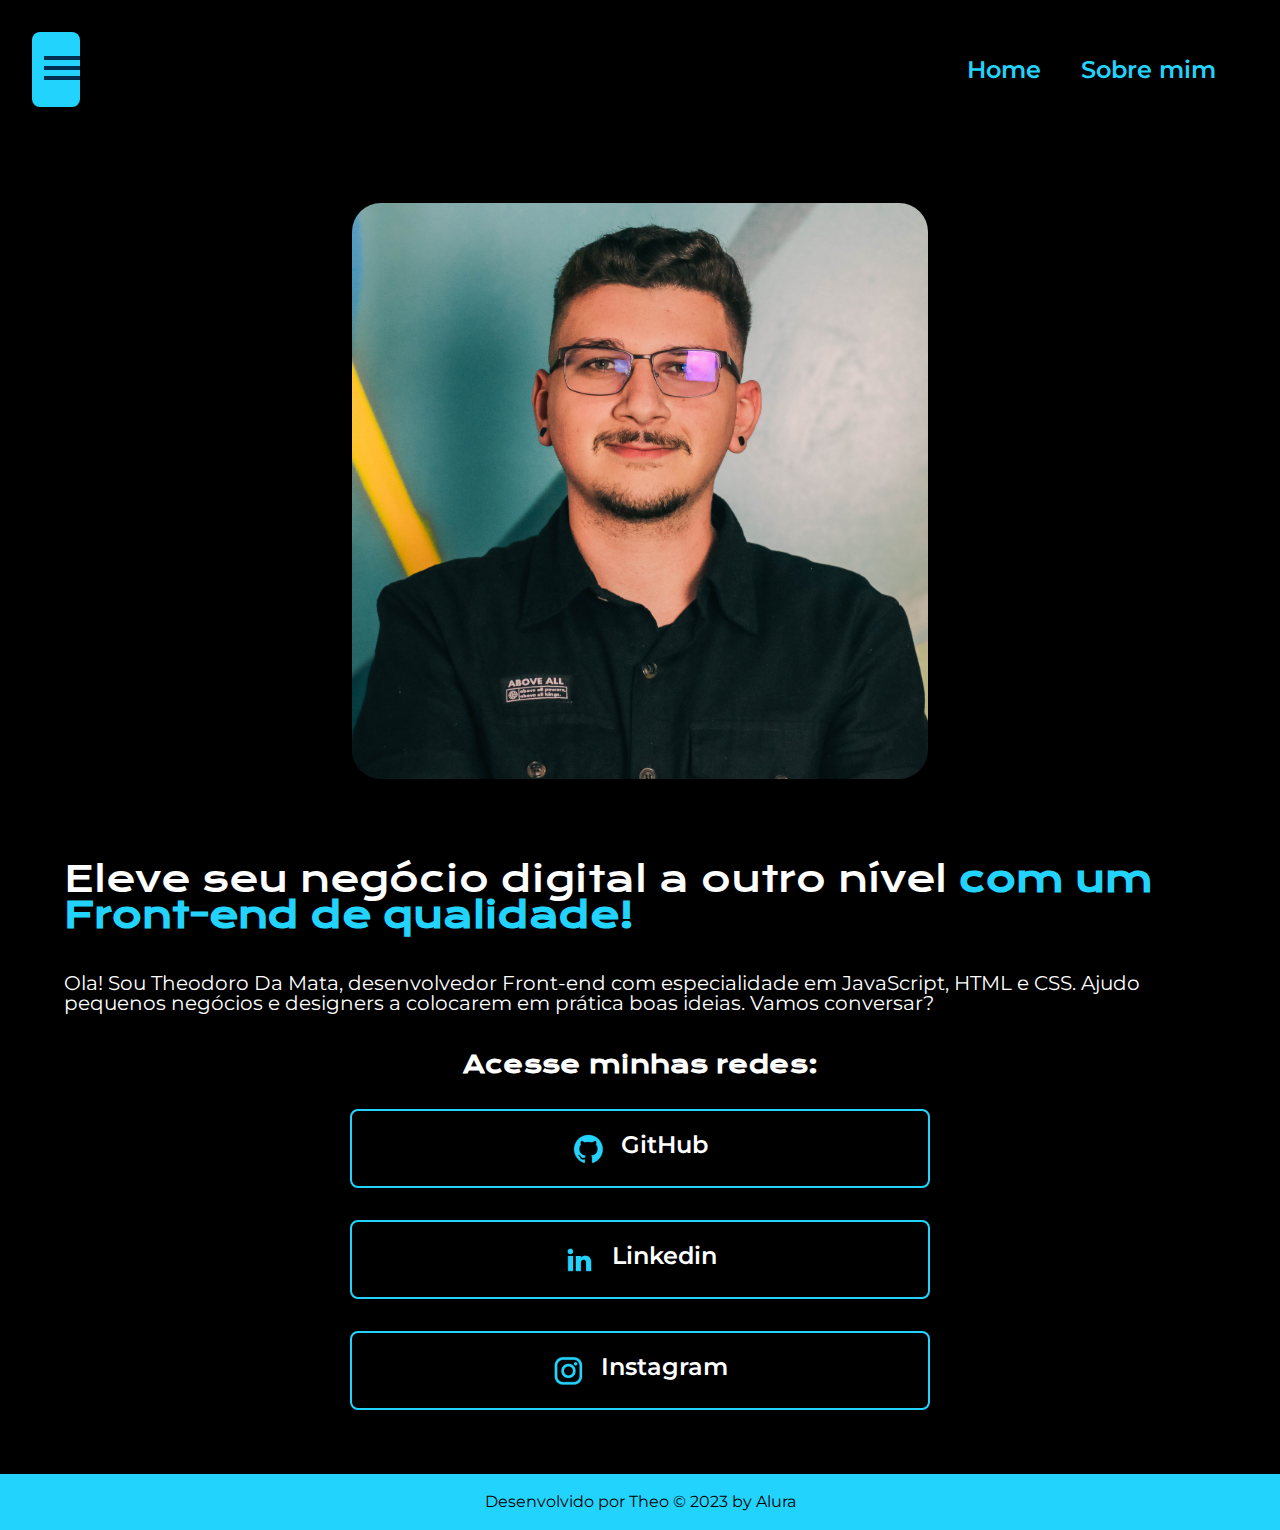
<file: index.html>
<!DOCTYPE html>
<html lang="pt-br">
<head>
    <meta charset="UTF-8">
    <meta http-equiv="X-UA-Compatible" content="IE=edge">
    <meta name="viewport" content="width=device-width, initial-scale=1.0">
    <link rel="stylesheet" href="style.css">
    <title>Portifolio</title>
</head>
<body>
    <header class="cabecalho">
        <div class="container">
            <input type="checkbox" id="menu" class="container__botao">
            <label for="menu" class="container__rotulo">
                <span class="cabecalho__hamburguer container__imagem"></span>
            </label>
            <ul class="lista-menu">
                <li class="lista-menu__titulo">Trabalhos</li>
                <li class="lista-menu__item">
                    <a class="cabecalho__menu__link" href="https://conecttheo.github.io/theodoro-da-mata/" target="_blank">Desenvolvedor</a></li>
                <li class="lista-menu__item">
                    <a class="cabecalho__menu__link" href="iluminacao.html">Iluminação</li>
            </ul>
        </div>
        <nav class="cabecalho__menu">
            <a class="cabecalho__menu__link" href="index.html">Home</a>
            <a class="cabecalho__menu__link" href="about.html">Sobre mim</a>
            <a class="cabecalho__menu__link2" href="iluminacao.html">Iluminação</a>
            <a class="cabecalho__menu__link2" href="https://conecttheo.github.io/theodoro-da-mata/" target="_blank">Desenvolvedor</a>
        </nav>
    </header>
    <main class="apresentacao">
        <section class="apresentacao__conteudo">
            <h1 class="apresentacao__conteudo__titulo">Eleve seu negócio digital a outro nível <strong class="titulo-destaque"> com um Front-end de qualidade!</strong></h1>
            <p class="apresentacao__conteudo__texto">Ola! Sou Theodoro Da Mata, desenvolvedor Front-end com especialidade em JavaScript, HTML e CSS. 
            Ajudo pequenos negócios e designers a colocarem
            em prática boas ideias. Vamos conversar?</p>
            <div class="apresentacao__links">
                <h2 class="apresentacao__links__subtitulo">Acesse minhas redes:</h2>
                <a class="apresentacao__links__navegacao" href="https://github.com/conecttheo" target="_blank">
                    <img src="./assets/github.png" alt="logo do github">
                    GitHub</a>
                <a class="apresentacao__links__navegacao" href="https://www.linkedin.com/in/theodoro-da-mata-bb479a256/" target="_blank">
                    <img src="./assets/linkedin.png" alt="logo do github">
                    Linkedin</a>
                <a class="apresentacao__links__navegacao" href="https://www.instagram.com/theodoro.mata/" target="_blank">
                    <img src="./assets/instagram.png" alt="logo do github">
                    Instagram</a>
            </div>
        </section>
        <img class="foto-de-perfil" src="assets/theo-perfil.jpg" alt="foto de perfil">
    </main>
    <footer class="rodape">
        <p>Desenvolvido por Theo &copy; 2023 by Alura</p>
    </footer>
</body>
</html>
</file>
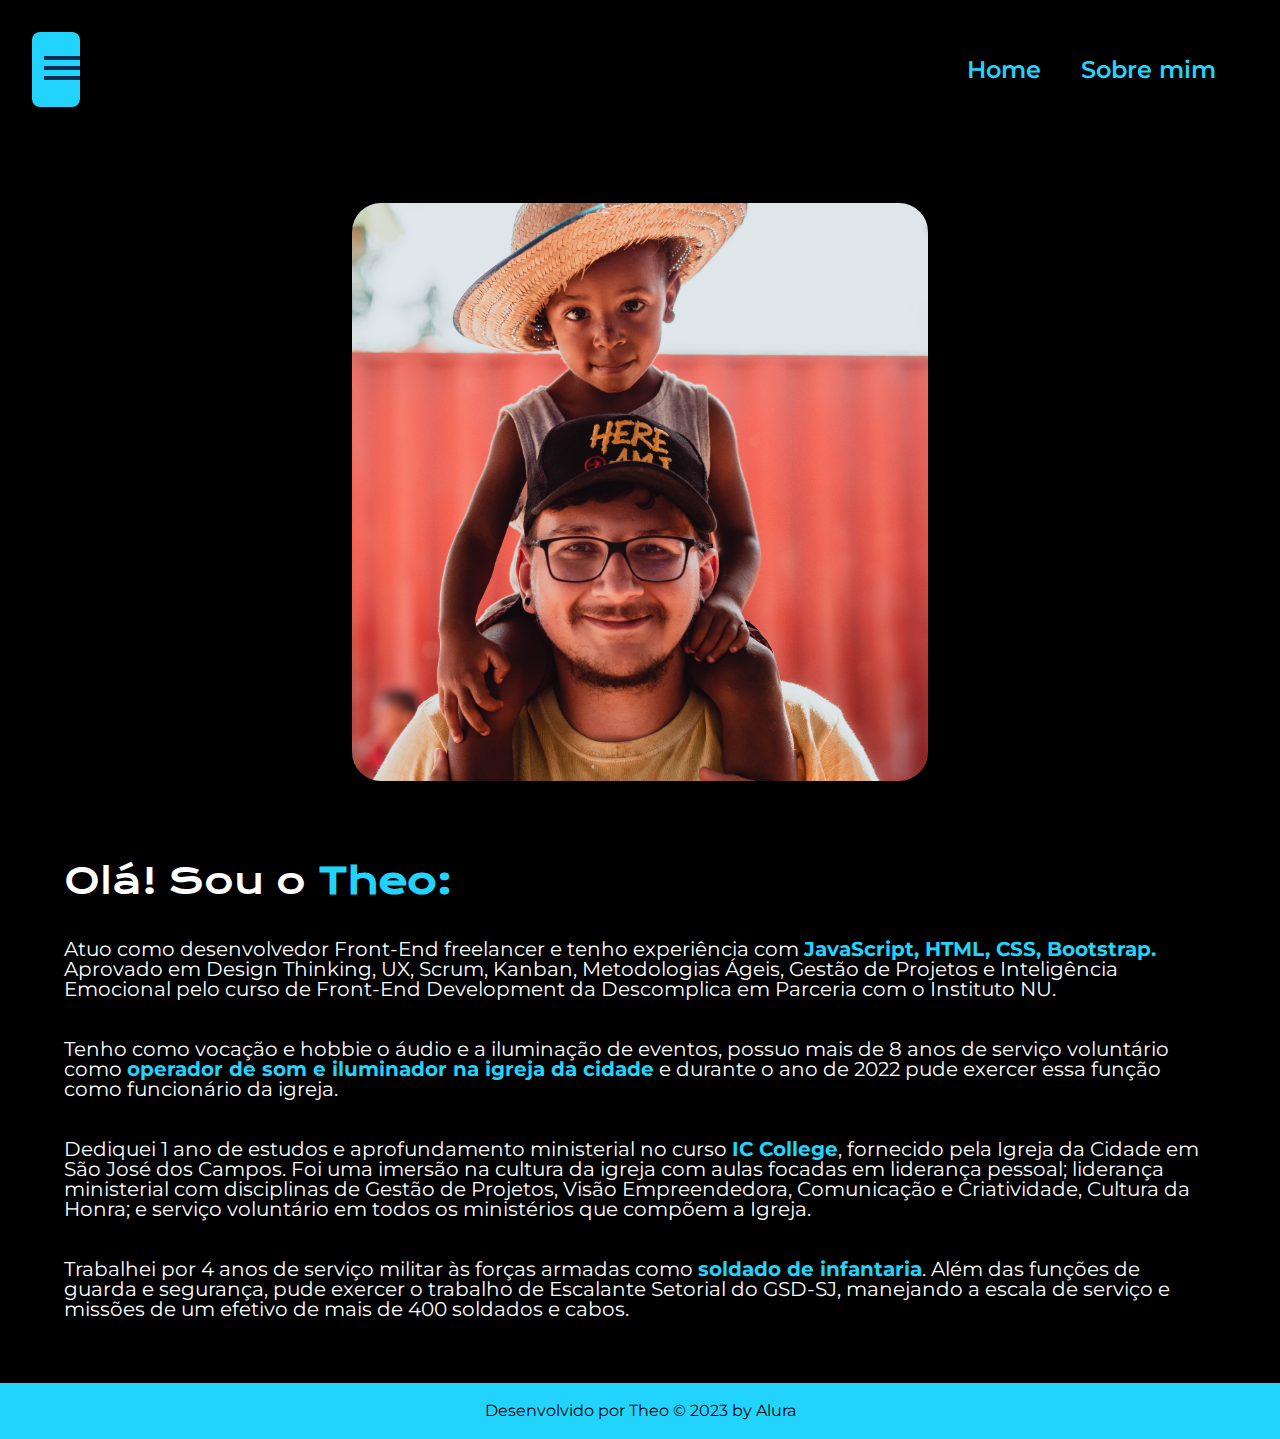
<file: about.html>
<!DOCTYPE html>
<html lang="pt-br">
<head>
    <meta charset="UTF-8">
    <meta http-equiv="X-UA-Compatible" content="IE=edge">
    <meta name="viewport" content="width=device-width, initial-scale=1.0">
    <link rel="stylesheet" href="style.css">
    <link rel="stylesheet" href="https://cdn.jsdelivr.net/npm/swiper@11/swiper-bundle.min.css"/>
    <title>Sobre mim</title>
</head>
<body>
    <header class="cabecalho">
        <div class="container">
            <input type="checkbox" id="menu" class="container__botao">
            <label for="menu" class="container__rotulo">
                <span class="cabecalho__hamburguer container__imagem"></span>
            </label>
            <ul class="lista-menu">
                <li class="lista-menu__titulo">Trabalhos</li>
                <li class="lista-menu__item">
                    <a class="cabecalho__menu__link" href="https://conecttheo.github.io/theodoro-da-mata/" target="_blank">Desenvolvedor</a></li>
                <li class="lista-menu__item">
                    <a class="cabecalho__menu__link" href="iluminacao.html">Iluminação</li>
            </ul>
        </div>
        <nav class="cabecalho__menu">
            <a class="cabecalho__menu__link" href="index.html">Home</a>
            <a class="cabecalho__menu__link" href="about.html">Sobre mim</a>
            <a class="cabecalho__menu__link2" href="iluminacao.html">Iluminação</a>
            <a class="cabecalho__menu__link2" href="https://conecttheo.github.io/theodoro-da-mata/" target="_blank">Desenvolvedor</a>
        </nav>
    </header>
    <main>
        <main class="apresentacao">
            <section class="apresentacao__conteudo" >
                <h1 class="apresentacao__conteudo__titulo">Olá! Sou o <strong class="titulo-destaque">Theo:</strong></h1>
                <p class="apresentacao__conteudo__texto">Atuo como desenvolvedor Front-End freelancer e tenho experiência com <strong class="titulo-destaque">JavaScript, HTML, CSS, Bootstrap.</strong>
                        Aprovado em Design Thinking, UX, Scrum, Kanban, Metodologias Ágeis, Gestão de Projetos e Inteligência Emocional pelo 
                        curso de Front-End Development da Descomplica em Parceria com o Instituto NU.  
                </p>
                <p class="apresentacao__conteudo__texto">Tenho como vocação e hobbie o áudio e a iluminação de eventos, possuo mais de 8 anos de serviço 
                    voluntário como <strong class="titulo-destaque">operador de som e iluminador na igreja da cidade</strong> e durante o ano de 2022 pude exercer essa função como funcionário da igreja.
                </p>
                <p class="apresentacao__conteudo__texto"> Dediquei 1 ano de estudos e aprofundamento ministerial no curso <strong class="titulo-destaque">IC College</strong>, fornecido pela Igreja da Cidade em São José dos Campos.
                     Foi uma imersão na cultura da igreja com aulas focadas em liderança pessoal; liderança ministerial com disciplinas de Gestão de Projetos, 
                    Visão Empreendedora, Comunicação e Criatividade, Cultura da Honra; e serviço voluntário em todos os ministérios que compõem a Igreja.
                </p>    
                <p class="apresentacao__conteudo__texto">Trabalhei por 4 anos de serviço militar às forças armadas como <strong class="titulo-destaque">soldado de infantaria</strong>. Além das funções de guarda e segurança, 
                    pude exercer o trabalho de Escalante Setorial do GSD-SJ, manejando a escala de serviço e missões de um efetivo de mais de 400 soldados e cabos.
                </p>
            </section>    
            <img class="foto-de-perfil" src="assets/theo-menino.jpg" alt="foto de perfil">
            
        </main>
    <footer class="rodape">
        <p>Desenvolvido por Theo &copy; 2023 by Alura</p>
    </footer>
    <script src="https://cdn.jsdelivr.net/npm/swiper@11/swiper-bundle.min.js"></script>
    <script>
                var swiper = new Swiper('.swiper', {
                // Optional parameters
                effect: 'flip',
                grabCursor: true,
                loop: true,
                // If we need pagination
                pagination: {
                    el: '.swiper-pagination',
                },

                });
    </script>
</body>
</html>
</file>
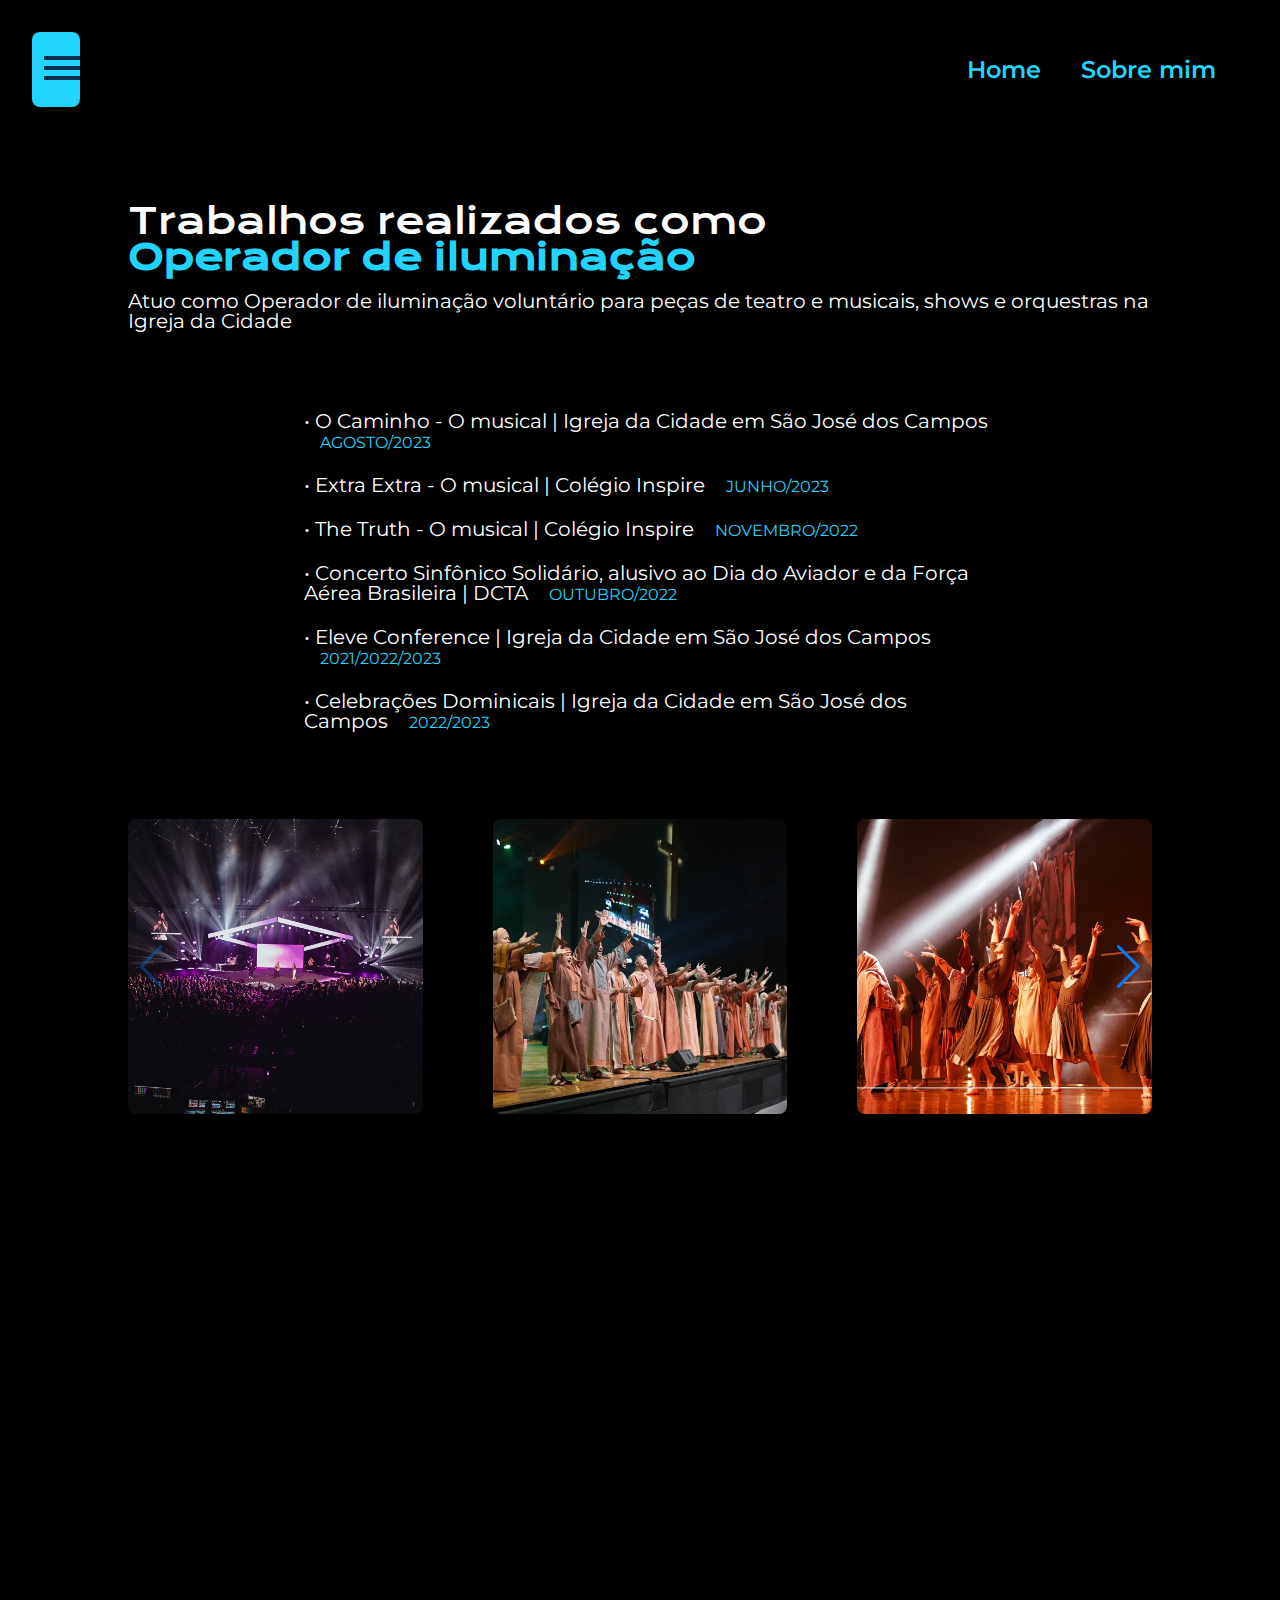
<file: iluminacao.html>
<!DOCTYPE html>
<html lang="pt-br">
<head>
    <meta charset="UTF-8">
    <meta http-equiv="X-UA-Compatible" content="IE=edge">
    <meta name="viewport" content="width=device-width, initial-scale=1.0">
    <link rel="stylesheet" href="style.css">
    <link rel="stylesheet" href="https://cdn.jsdelivr.net/npm/swiper@11/swiper-bundle.min.css" />
    <title>Portifolio</title>
</head>
<body>
    <header class="cabecalho">
        <div class="container">
            <input type="checkbox" id="menu" class="container__botao">
            <label for="menu" class="container__rotulo">
                <span class="cabecalho__hamburguer container__imagem"></span>
            </label>
            <ul class="lista-menu">
                <li class="lista-menu__titulo">Trabalhos</li>
                <li class="lista-menu__item">
                    <a class="cabecalho__menu__link" href="https://conecttheo.github.io/theodoro-da-mata/" target="_blank">Desenvolvedor</a></li>
                <li class="lista-menu__item">
                    <a class="cabecalho__menu__link" href="iluminacao.html">Iluminação</li>
            </ul>
        </div>
        <nav class="cabecalho__menu">
            <a class="cabecalho__menu__link" href="index.html">Home</a>
            <a class="cabecalho__menu__link" href="about.html">Sobre mim</a>
            <a class="cabecalho__menu__link2" href="iluminacao.html">Iluminação</a>
            <a class="cabecalho__menu__link2" href="https://conecttheo.github.io/theodoro-da-mata/" target="_blank">Desenvolvedor</a>
        </nav>
    </header>
<main class="apresentacao-luz">
    <section class="apresentacao__conteudo-luz">
        <div>
            <h1 class="apresentacao__conteudo__titulo">Trabalhos realizados como <br>
                <strong class="titulo-destaque">Operador de iluminação</strong> </h1>
            <br>
            <p class="apresentacao__conteudo__texto">Atuo como Operador de iluminação voluntário para peças de teatro e musicais, shows e orquestras na Igreja da Cidade</p>
        </div>
       
        <ul class="lista-luz">
            <br>
            <br>
            <li class="lista-luz__item">
                <p class="apresentacao__conteudo__texto">
                    • O Caminho - O musical | Igreja da Cidade em São José dos Campos
                <span class="desc">Agosto/2023</span></p>
            </li>
            <li class="lista-luz__item">
                <p class="apresentacao__conteudo__texto">
                    • Extra Extra - O musical | Colégio Inspire
                <span class="desc">Junho/2023</span></p>
            </li>
            <li class="lista-luz__item">
                <p class="apresentacao__conteudo__texto">
                    • The Truth - O musical | Colégio Inspire
                <span class="desc">Novembro/2022</span></p>
            </li>
            <li class="lista-luz__item">
                <p class="apresentacao__conteudo__texto">
                    • Concerto Sinfônico Solidário, alusivo ao Dia do Aviador e da Força Aérea Brasileira | DCTA
                <span class="desc">Outubro/2022</span></p>
            </li>
            <li class="lista-luz__item">
                <p class="apresentacao__conteudo__texto">
                    • Eleve Conference | Igreja da Cidade em São José dos Campos
                <span class="desc">2021/2022/2023</span></p>
            </li>
            <li class="lista-luz__item">
                <p class="apresentacao__conteudo__texto">
                    • Celebrações Dominicais | Igreja da Cidade em São José dos Campos
                <span class="desc">2022/2023</span></p>
            </li>
        </ul>
    </section>
    <section class="carrossel">
                    <!-- Swiper -->
            <div class="swiper mySwiper">
                <div class="swiper-wrapper">
                    <div class="swiper-slide">
                        <a target="_blank" href="assets/elv-conf/elv-purple.jpeg">
                            <img src="assets/elv-conf/elv-purple.jpeg" alt="">
                        </a>
                    </div>
                    <div class="swiper-slide">
                        <a target="_blank" href="assets/O-Caminho/encerramento.jpg">
                            <img src="assets/O-Caminho/encerramento.jpg" alt="">
                        </a>
                    </div>
                    <div class="swiper-slide">
                        <a target="_blank" href="assets/O-Caminho/danca.jpg">
                            <img src="assets/O-Caminho/danca.jpg" alt="">
                        </a>
                    </div>
                    <div class="swiper-slide">
                        <a target="_blank" href="assets/principal/principal-1.jpg">
                            <img src="assets/principal/principal-1.jpg" alt="">
                        </a>
                    </div>
                    <div class="swiper-slide">
                        <a target="_blank" href="assets/principal/principal-5.jpg">
                            <img src="assets/principal/principal-5.jpg" alt="">
                        </a>
                    </div>
                    <div class="swiper-slide">
                        <a target="_blank" href="assets/O-Caminho/paulo.jpg">
                            <img src="assets/O-Caminho/paulo.jpg" alt="">
                        </a>
                    </div>
                    <div class="swiper-slide">
                        <a target="_blank" href="assets/dcta/dcta-luz-8.jpg">
                            <img src="assets/dcta/dcta-luz-8.jpg" alt="">
                        </a>
                    </div>
                    <div class="swiper-slide">
                        <a target="_blank" href="assets/principal/principal-7.jpg">
                            <img src="assets/principal/principal-7.jpg" alt="">
                        </a>
                    </div>
                    <div class="swiper-slide">
                        <a target="_blank" href="assets/O-Caminho/prisao-2.jpg">
                            <img src="assets/O-Caminho/prisao-2.jpg" alt="">
                        </a>
                    </div>
                    <div class="swiper-slide">
                        <a target="_blank" href="assets/O-Caminho/priscila.jpg">
                            <img src="assets/O-Caminho/priscila.jpg" alt="">
                        </a>
                    </div>
                    <div class="swiper-slide">
                        <a target="_blank" href="assets/O-Caminho/encerramento-2.jpg">
                            <img src="assets/O-Caminho/encerramento-2.jpg" alt="">
                        </a>
                    </div>
                    <div class="swiper-slide">
                        <a target="_blank" href="assets/principal/principal-9.jpg">
                            <img src="assets/principal/principal-9.jpg" alt="">
                        </a>
                    </div>
                    <div class="swiper-slide">
                        <a target="_blank" href="assets/dcta/dcta-luz-9.jpg">
                            <img src="assets/dcta/dcta-luz-9.jpg" alt="">
                        </a>
                    </div>
                    <div class="swiper-slide">
                        <a target="_blank" href="assets/O-Caminho/prisão.jpg">
                            <img src="assets/O-Caminho/prisão.jpg" alt="">
                        </a>
                    </div>
                    
                    <div class="swiper-slide">
                        <a target="_blank" href="assets/principal/principal.jpg">
                            <img src="assets/principal/principal.jpg" alt="">
                        </a>
                    </div>
                    <div class="swiper-slide">
                        <a target="_blank" href="assets/principal/principal-8.jpg">
                            <img src="assets/principal/principal-8.jpg" alt="">
                        </a>
                    </div>
                    
                </div>
                    <div class="swiper-button-next"></div>
                    <div class="swiper-button-prev"></div>
            </div>
    </section>

    <section>
        <iframe width="560" height="315" src="https://www.youtube.com/embed/XhwkVrph63U?si=GkLj4aznmO04jCjh" title="YouTube video player" frameborder="0" allow="accelerometer; autoplay; clipboard-write; encrypted-media; gyroscope; picture-in-picture; web-share" allowfullscreen></iframe>
        <iframe width="560" height="315" src="https://www.youtube.com/embed/QZtqSu--gYM?si=oVI4BJsK1sE-6-hp" title="YouTube video player" frameborder="0" allow="accelerometer; autoplay; clipboard-write; encrypted-media; gyroscope; picture-in-picture; web-share" allowfullscreen></iframe>
        <iframe width="560" height="315" src="https://www.youtube.com/embed/qEfjanWicdY?si=-8SSLDo5d-xjOncB" title="YouTube video player" frameborder="0" allow="accelerometer; autoplay; clipboard-write; encrypted-media; gyroscope; picture-in-picture; web-share" allowfullscreen></iframe>
        <iframe width="560" height="315" src="https://www.youtube.com/embed/CDTXgS0-sDA?si=PPxBzpNjbINkX0RF" title="YouTube video player" frameborder="0" allow="accelerometer; autoplay; clipboard-write; encrypted-media; gyroscope; picture-in-picture; web-share" allowfullscreen></iframe>
        <iframe width="560" height="315" src="https://www.youtube.com/embed/Mjt415T4iP8?si=RjNhvHw4LXVVvN8m" title="YouTube video player" frameborder="0" allow="accelerometer; autoplay; clipboard-write; encrypted-media; gyroscope; picture-in-picture; web-share" allowfullscreen></iframe>
        <iframe width="560" height="315" src="https://www.youtube.com/embed/j3KikaYQ994?si=_Tt4t-6KGa5267qK" title="YouTube video player" frameborder="0" allow="accelerometer; autoplay; clipboard-write; encrypted-media; gyroscope; picture-in-picture; web-share" allowfullscreen></iframe>
    </section>
    


</main>
<footer class="rodape">
    <p>Desenvolvido por Theo &copy; 2023 by Alura</p>
</footer>
    <script src="https://cdn.jsdelivr.net/npm/swiper@11/swiper-bundle.min.js"></script>

    <!-- Initialize Swiper -->
    <script>
      var swiper = new Swiper(".mySwiper", {
        slidesPerView: 4,
        spaceBetween: 30,
        navigation: {
            nextEl: ".swiper-button-next",
            prevEl: ".swiper-button-prev",
        },
        pagination: {
          el: ".swiper-pagination",
          clickable: true,
        },
        breakpoints: {
          640: {
            slidesPerView: 2,
            spaceBetween: 20,
          },
          768: {
            slidesPerView: 3,
            spaceBetween: 40,
          },
          1024: {
            slidesPerView: 3,
            spaceBetween: 70,
          },
        },
      });
    </script> 
</body>
</html>
</file>
<file: style.css>
@import url('https://fonts.googleapis.com/css2?family=Krona+One&family=Montserrat:wight@400;600&display=swap');
@import url(reset.css);
@import url(styles/light.css);
@import url(styles/home.css);

:root {
    --cor-primaria: #000000;
    --cor-secundaria: #ffffff;
    --cor-terciaria: #22d4fd;
    --cor-hover: #302f2f;

    --font-principal: 'Krona One', sans-serif;
    --font-secundaria:'Montserrat', sans-serif ; 
}

* {
    margin: 0;
    padding: 0;
}

body {
    box-sizing: border-box;
    background-color: var(--cor-primaria);
    color: var(--cor-secundaria);
}

.cabecalho {
    padding: 2% 0% 0% 15%;
    
}

.cabecalho__menu {
    display: flex;
    gap: 40px;
}
.container__imagem{
    padding: 1em;
    width: 35%;
}

.container {
    display: none;
}

.cabecalho__menu__link, .cabecalho__menu__link2{
    font-family: var(--font-secundaria);
    font-size: 1.5rem;
    font-weight: 600;
    color: var(--cor-terciaria);
    text-decoration: none;
}
.cabecalho__menu__link:hover, .cabecalho__menu__link2:hover {
    color: var(--cor-secundaria);
}

.foto-de-perfil {
    width: 50%;
    border-radius: 5%;
}

.rodape {
    padding: 20px;
    background-color: var(--cor-terciaria);
    text-align: center;
    font-weight: 400;
    font-family: var(--font-secundaria);
    font-size: 1rem;
    color: var(--cor-primaria);
}



@media (max-width: 1300px) {
    .cabecalho {
        padding: 2rem;
        background-color: var(--cor-primaria);
        display: flex;
        justify-content: space-between;
        align-items: center;
        position: relative;
    }

    .container {
        display: flex;
        align-items: center;
        background-color: var(--cor-terciaria);
        border-radius: 8px;
    }

    .cabecalho__menu{
        justify-content: center;
        padding: 0 2rem;
    }
    
    .lista-menu {
        display: none;
        position: absolute;
        top: 100%;
        width: 60vw;
        font-family: var(--font-secundaria);
        border-radius: 8px;
    }
    
    .container__botao:checked ~ .lista-menu {
        display:block;
    }
    
    .lista-menu__titulo, .lista-menu__item {
        padding: 1em;
        background-color: var(--cor-hover);
        margin: 0;
        
    }
    
    .lista-menu__titulo {
        color: var(--cor-secundaria);
        font-weight: 700;
    }
    
    .lista-menu__link {
        background: var(--cor-terciaria);
        -webkit-background-clip: text;
        -webkit-text-fill-color: transparent;
        background-clip: text;
    }
    
    .container__botao, .container__titulo, .opções, .container__texto, .cabecalho__menu__link2 {
        display: none;
    }
}
</file>
